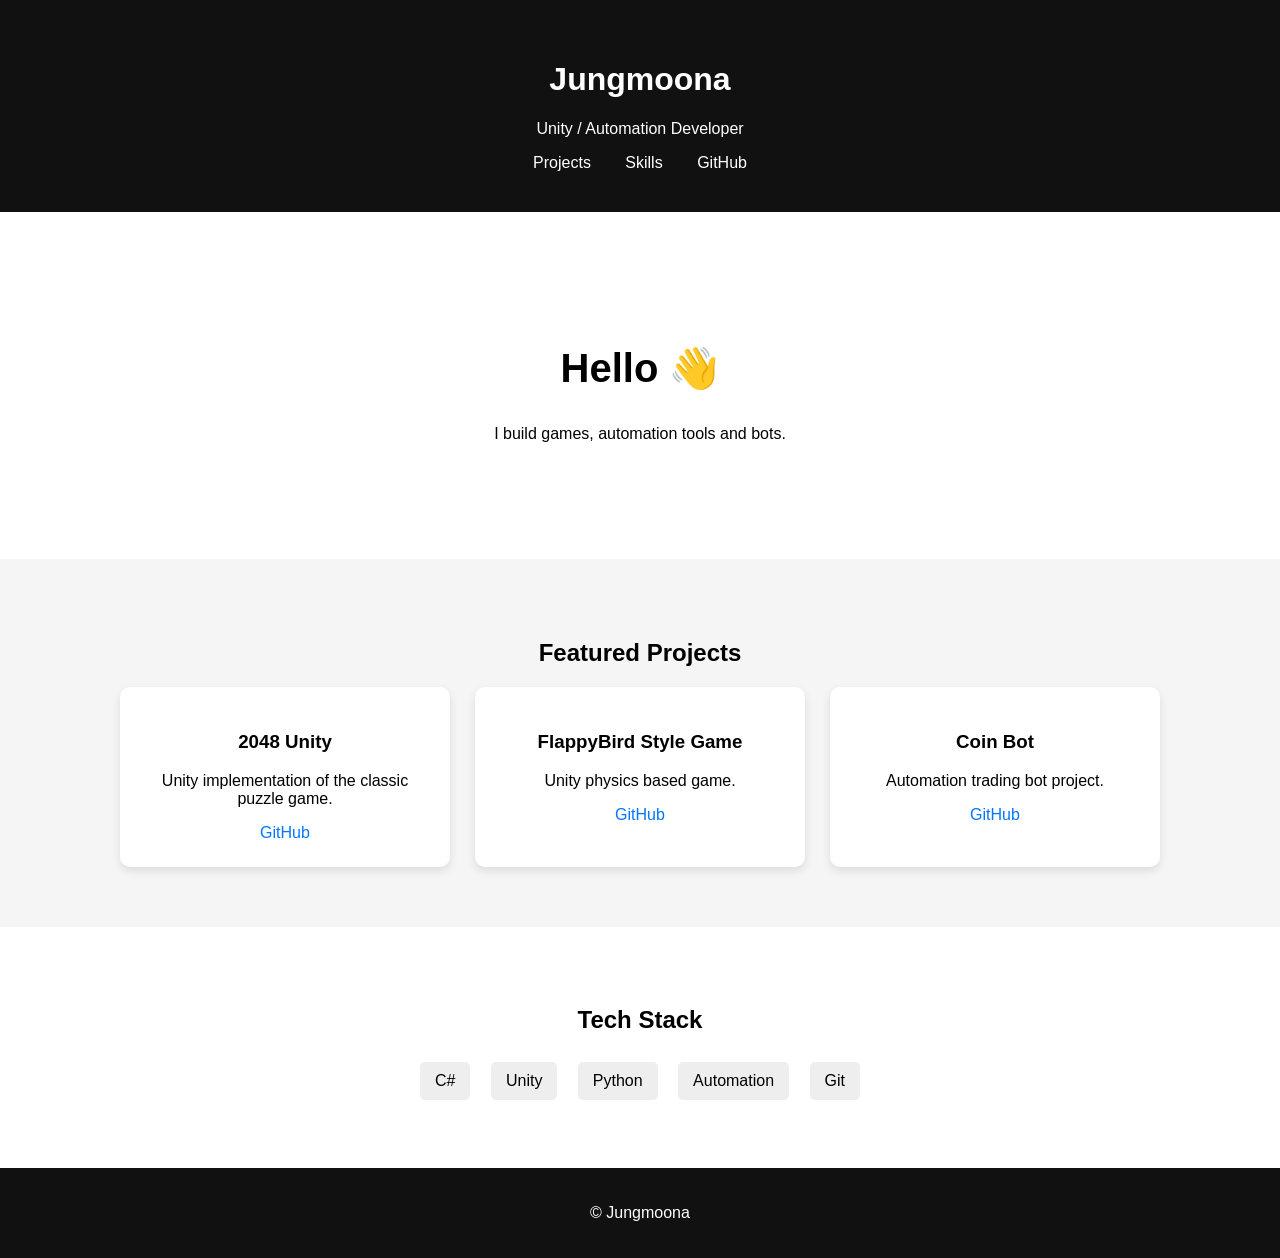
<file: index.html>
<!DOCTYPE html>
<html>
<head>
<meta charset="UTF-8">
<title>Jungmoona Portfolio</title>
<link rel="stylesheet" href="style.css">
</head>

<body>

<header>
<div class="container">

<h1>Jungmoona</h1>
<p>Unity / Automation Developer</p>

<nav>
<a href="#projects">Projects</a>
<a href="#skills">Skills</a>
<a href="https://github.com/jungmoona">GitHub</a>
</nav>

</div>
</header>

<section class="hero">

<h2>Hello 👋</h2>
<p>I build games, automation tools and bots.</p>

</section>

<section id="projects">

<h2>Featured Projects</h2>

<div class="project-grid">

<div class="card">
<h3>2048 Unity</h3>
<p>Unity implementation of the classic puzzle game.</p>
<a href="https://github.com/jungmoona/2048-Unity">GitHub</a>
</div>

<div class="card">
<h3>FlappyBird Style Game</h3>
<p>Unity physics based game.</p>
<a href="https://github.com/jungmoona/FlappyBirdStyleGame">GitHub</a>
</div>

<div class="card">
<h3>Coin Bot</h3>
<p>Automation trading bot project.</p>
<a href="https://github.com/jungmoona/project_coinbot">GitHub</a>
</div>

</div>

</section>

<section id="skills">

<h2>Tech Stack</h2>

<div class="skills">

<span>C#</span>
<span>Unity</span>
<span>Python</span>
<span>Automation</span>
<span>Git</span>

</div>

</section>

<footer>

<p>© Jungmoona</p>

</footer>

</body>
</html>
</file>
<file: style.css>
body{
font-family:Arial;
margin:0;
background:#f5f5f5;
}

header{
background:#111;
color:white;
text-align:center;
padding:40px;
}

nav a{
color:white;
margin:0 15px;
text-decoration:none;
}

.hero{
text-align:center;
padding:100px 20px;
background:white;
}

.hero h2{
font-size:40px;
}

#projects{
padding:60px;
text-align:center;
}

.project-grid{
display:flex;
justify-content:center;
gap:25px;
flex-wrap:wrap;
}

.card{
background:white;
width:280px;
padding:25px;
border-radius:10px;
box-shadow:0 4px 10px rgba(0,0,0,0.1);
transition:0.2s;
}

.card:hover{
transform:translateY(-5px);
}

.card a{
color:#0077ff;
text-decoration:none;
}

#skills{
background:white;
text-align:center;
padding:60px;
}

.skills span{
display:inline-block;
padding:10px 15px;
margin:8px;
background:#eee;
border-radius:5px;
}

footer{
background:#111;
color:white;
text-align:center;
padding:20px;
}
</file>
